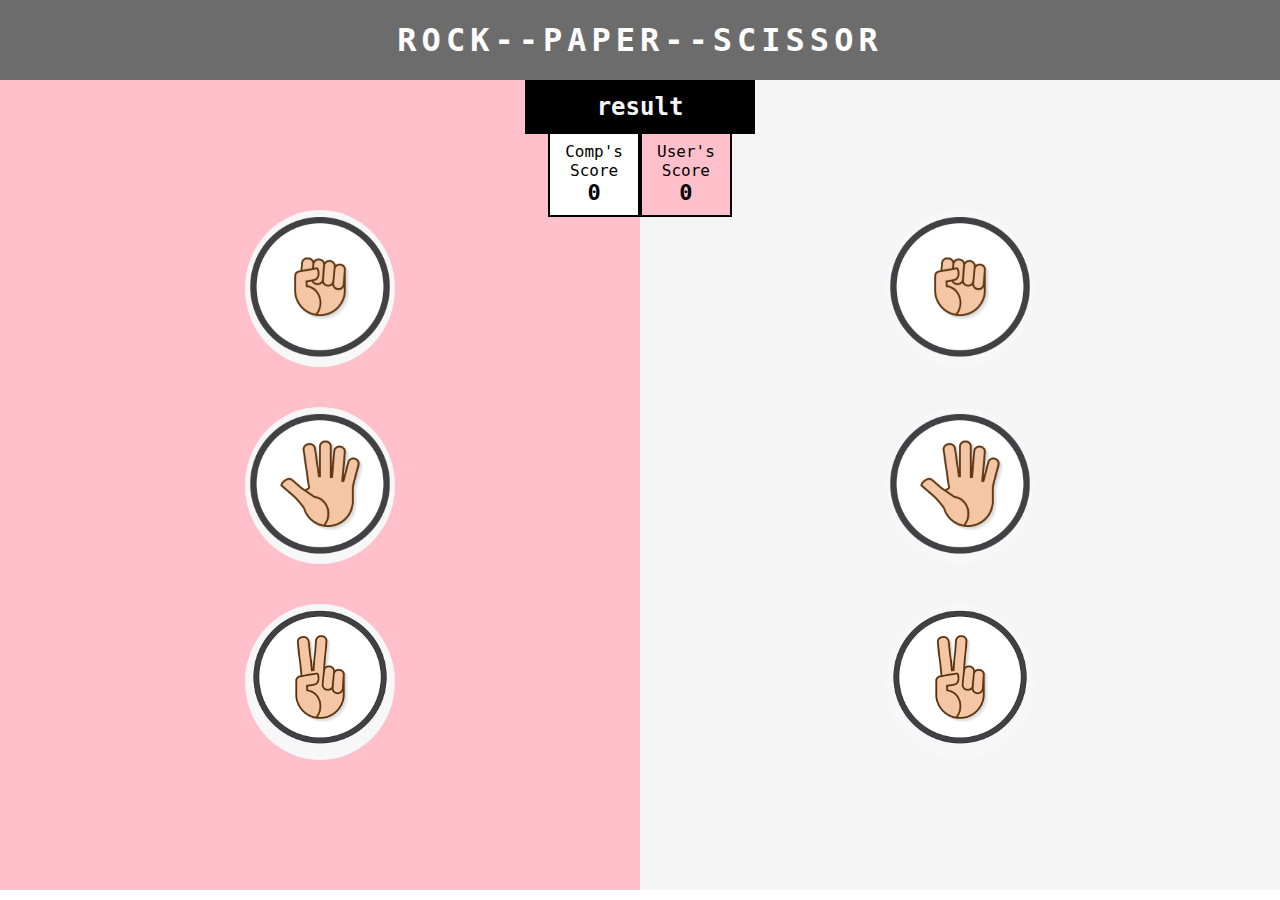
<file: Rock_Paper_Scissor/index.html>
<!DOCTYPE html>
<html lang="en">
  <head>
    <meta charset="UTF-8" />
    <meta name="viewport" content="width=device-width, initial-scale=1.0" />
    <link rel="stylesheet" href="style.css" />
    <title>Rock Paper Scissor</title>
  </head>
  <body>
    <main>
      <header>
        <h1>Rock--Paper--Scissor</h1>
      </header>
      <div class="result-title">result</div>
      <section>
        <div class="left">
          <img
            src="Images/rock.png"
            alt="rock-comp"
            id="rock-comp"
            class="comp comp-hover"
          />
          <img
            src="Images/paper.png"
            alt="paper-comp"
            id="paper-comp"
            class="comp comp-hover"
          />
          <img
            src="Images/scissor.png"
            alt="scissor-comp"
            id="scissor-comp"
            class="comp comp-hover"
          />
          <div class="comp-score">
            Comp's <br />
            Score
            <p>0</p>
          </div>
        </div>
        <div class="right">
          <img
            src="Images/rock.png"
            alt="rock-user"
            id="rock-user"
            class="user comp-hover"
          />
          <img
            src="Images/paper.png"
            alt="paper-user"
            id="paper-user"
            class="user comp-hover"
          />
          <img
            src="Images/scissor.png"
            alt="scissor-user"
            id="scissor-user"
            class="user comp-hover"
          />
          <div class="user-score">
            User's <br />Score
            <p>0</p>
          </div>
        </div>
      </section>
    </main>
    <script src="script.js"></script>
  </body>
</html>
</file>
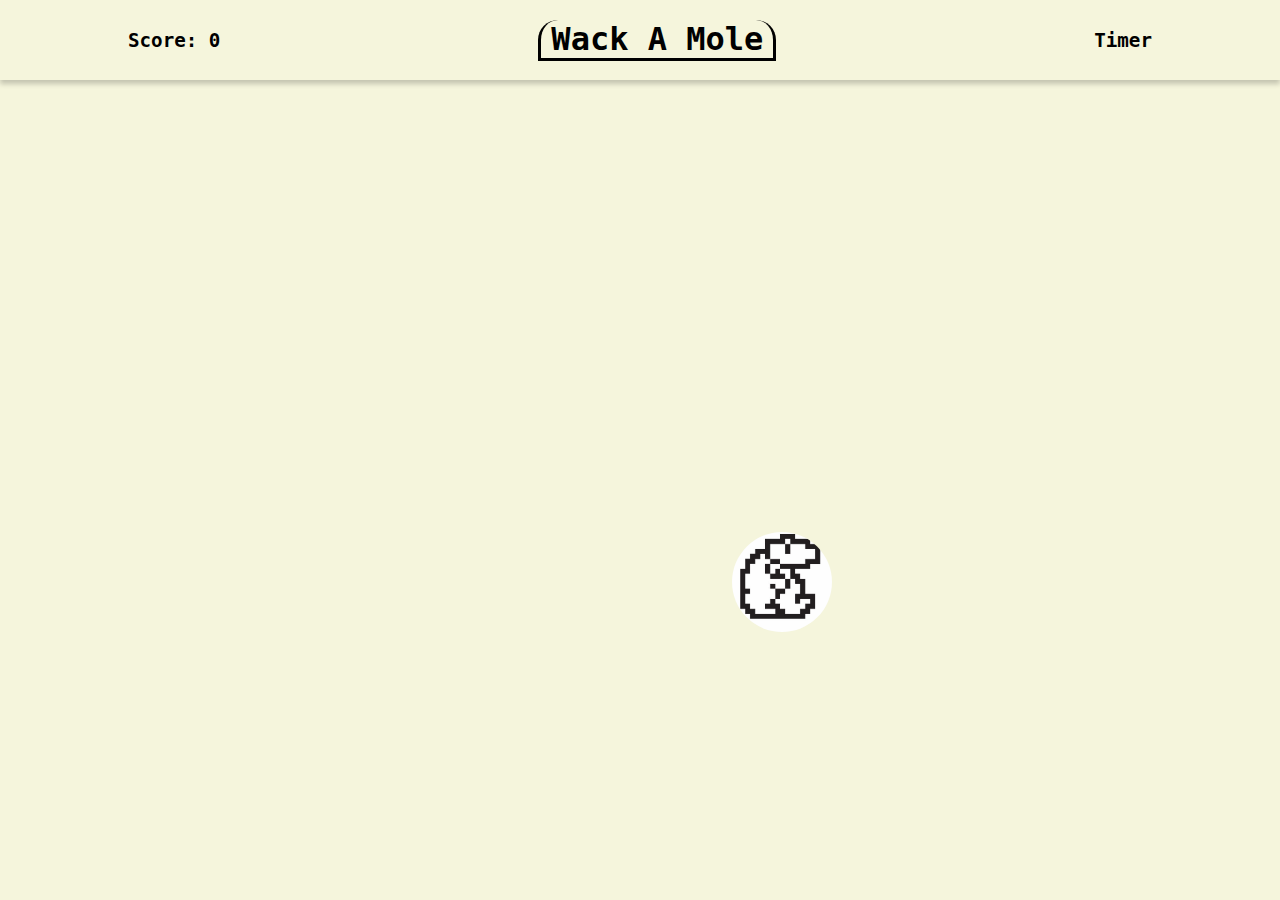
<file: Wack_a_mole/index.html>
<!DOCTYPE html>
<html lang="en">
  <head>
    <meta charset="UTF-8" />
    <meta name="viewport" content="width=device-width, initial-scale=1.0" />
    <link rel="stylesheet" href="style.css" />
    <title>Wack A Mole</title>
  </head>
  <body>
    <main>
      <header>
        <p class="score">Score: 0</p>
        <h1>Wack A Mole</h1>
        <p class="timer">Timer</p>
      </header>
      <div class="mole-container">
        <div class="mole"></div>
      </div>
    </main>
    <script src="script.js"></script>
  </body>
</html>
</file>
<file: Rock_Paper_Scissor/style.css>
*{
    margin:0;
    padding:0;
    box-sizing: border-box;
}
main{
    width: 100%;
    height: 100vh;
    font-family:monospace;
    position: relative;

}
header{
  
    height: 80px;
    display: flex;
    justify-content: center;
    align-items: center;
    text-align: center;
    padding: 10px;
    background-color: rgb(109, 108, 108);
  
}
header h1{
    color:white;
    text-transform: uppercase;
    letter-spacing: 5px;
    font-weight: bolder;
    font-size: 2rem;
}
.result-title{
    width: 230px;
    background-color: black;
    height: 50px;
    padding: 25px 40px;
    font-size: 1.5rem;
    color: whitesmoke;
    font-weight: bold;
    text-align: center;
    display: flex;
    justify-content: center;
    align-items: center;
    position: absolute;
    left:50%;
    transform: translateX(-50%);
    z-index: 5;
    border: 2px solid black;
}
section{
    background-color: aqua;
    display: flex;
     width: 100%;
    height: 90vh;
    position: relative;
}
img{
    width:150px;
    margin:20px;
    cursor:pointer;
    border-radius:50%;
}
section .left,section .right{
    width: 50%;
    height: 100%;
    display: flex;
    flex-direction: column;
    align-items: center;
    justify-content: center;
    position: relative;
}
section .left{
    background-color: pink;
}
section .right{
    background-color:whitesmoke
}

.comp-score,.user-score{
    position: absolute;
    top:50px;
    padding: 10px 15px;
    text-align: center;
    font-size: 16px;
    border: 2px solid black;
}
.comp-score p,.user-score p{
    font-size: 22px;
    font-weight: bold;    ;
}
.comp-score{
    right: 0;
    background-color: white;
}
.user-score{
    left: 0;
    background-color:pink;
}
.comp{
    cursor: not-allowed;
}
.comp.active{
    filter: drop-shadow(10px 5px 5px red);
}
.user:hover{
        filter: drop-shadow(10px 5px 5px gray);
}
.user.active{
        filter: drop-shadow(10px 5px 5px green);

}
.result-title.won{
    background-color: greenyellow;
    color: black;
}
.result-title.lost{
    background-color: red;
    color: black;
}
.result-title.draw{
    background-color: blue;
    color: black;
}
@media only screen and (max-width:650px) {
    section{
        flex-direction: column;
        height: 90%;
    }
    header h1{
        font-size: 1.358rem;
    }
    section .left,section .right{
        flex-direction: row; 
        width: 100%;
        height: 50% ;
    }
    img{
        width:120px;
        margin:5px;
    }   
    .result-title{
        left:50%;
        top:52%;
        transform: translateY(-50%);
        transform: translateX(-50%);
    }
    .comp-score{
        right:0;
        top:0;
    }
     .user-score{
        left:0;
        top:0;
    }
}
</file>
<file: Wack_a_mole/style.css>
*{
    margin:0;
    padding:0;
    box-sizing:border-box;
}
main{
    width: 100vw;
    height:100vh;
    background-color: beige;
    /* overflow: hidden; */
    font-family: monospace;
    position: relative;
}
header{
    display: flex;
    width: 100%;
    height: 80px;
    justify-content: space-between;
    align-items: center;
    padding:0 10%;
    font-weight: bold;
    box-shadow: 0 4px 5px  rgba(0,0,0,0.2);

}
header h1{
    font-size: 2rem;
    padding:0 10px;
    border-bottom: 3px solid black;
    border-left: 3px solid black;
    border-right: 3px solid black;
    border-top-left-radius: 20px;
    border-top-right-radius: 20px;


}
header p{
    font-size: 1.2rem;

}
.mole-container{
    width: 90%;
    height: 80%;
    overflow: hidden;
    position: relative;
    margin:20px auto;
    padding:10px;
   
    
}
.mole{
    position: absolute;
    top:var(--Y);
    left: var(--X);
    width: 100px;
    height: 100px;
    background-image: url('Images/mole.jpg');
    background-size: cover;
    border-radius: 80%;
}
.modal{
    position: absolute;
    top: 0;
    left:0;
    width: 100%;
    height: 100vh;
    display: flex;
    justify-content: center;
    align-items: center;
    flex-direction: column;
    gap:10px;
    color:beige;
    background-color: rgba(0,0,0,0.8);
    /* z-index: 10; */
}
.modal h1{
    font-size: 2.5rem;
    padding:0 10px ;
    border-bottom: 3px solid beige;
    border-left: 3px solid beige;
    border-right: 3px solid beige;
    border-top-left-radius: 20px;
    border-top-right-radius: 20px;
    margin-bottom: 30px;
}
.modal p{
    font-size: 1.32rem;
    letter-spacing: 5px;
    margin-bottom: 20px;
}
.modal h3{
    font-size: 1.5rem;
    font-weight: bold;
    margin-bottom: 20px;
}
.modal button{
    padding: 20px 35px;
    border-radius: 10px;
    background-color: black;
    color: beige;
    font-weight: bold;
    border: none;
    outline: none;
    font-size: 16px;
}
.modal button:hover{
    filter: contrast(75%);
}
button,.mole{
    cursor:pointer;
}

@media only screen and (max-width:650px){
   header{
    padding:0 5%;
   }
   header p{
    font-size: 1rem;
   }
}
</file>
